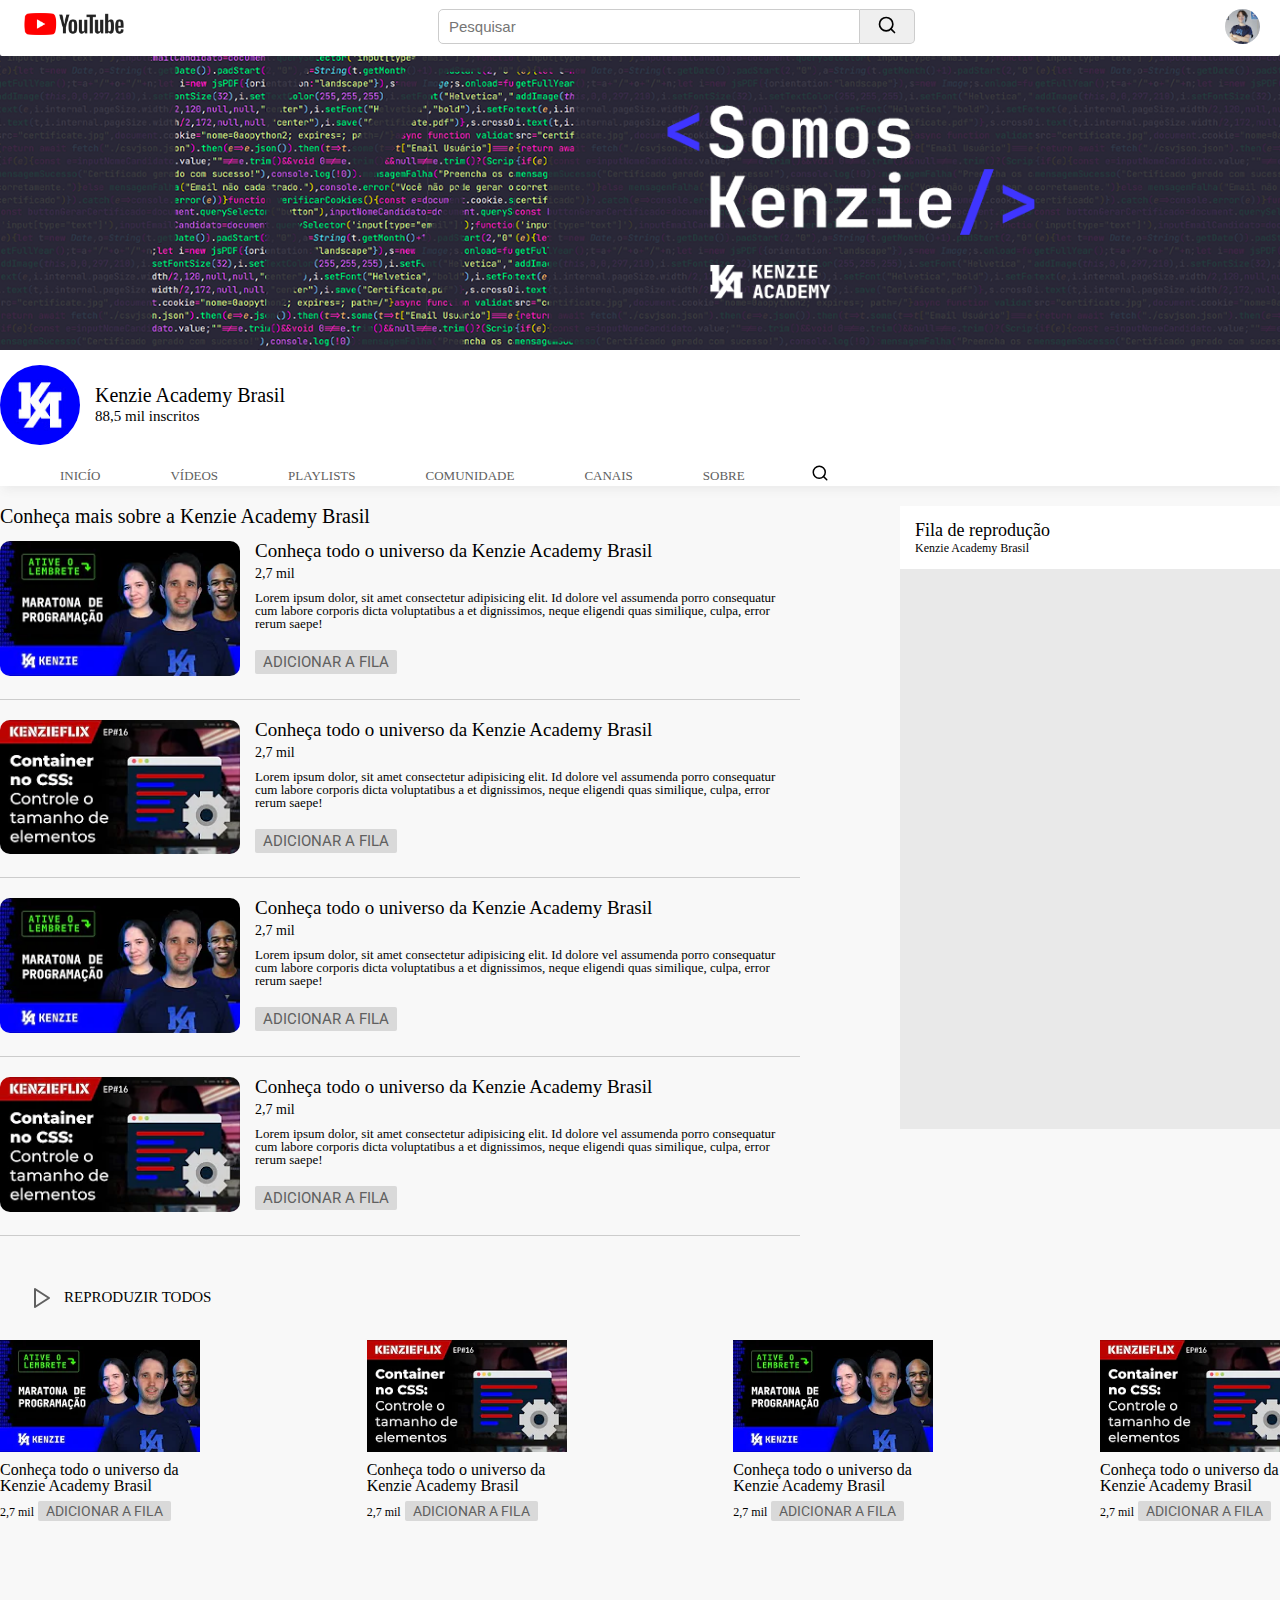
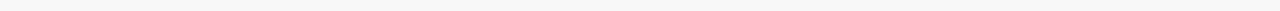
<file: index.html>
<!DOCTYPE html>
<html lang="pt-br">
    <head>
        <meta charset="UTF-8">
        <meta http-equiv="X-UA-Compatible" content="IE=edge">
        <meta name="viewport" content="width=device-width, initial-scale=1.0">
        <title>Youtube</title>
        <link rel="stylesheet" href="estilo.css"> 
        <link rel="preconnect" href="https://fonts.googleapis.com">
        <link rel="preconnect" href="https://fonts.gstatic.com" crossorigin>
        <link href="https://fonts.googleapis.com/css2?family=Roboto:wght@100;300;400;500;700&display=swap" rel="stylesheet">
        <link rel="stylesheet" href="reset.css">
    </head>

    <body>
        <header class="cabecalho">
            <!--LOGO-->
            
            <div class="coluna">
                <figure>
                    <a href="https://www.youtube.com/" target="_blank">
                    <img id="fotoYoutube" target="_b" src="./img/logo.png" alt="Youtube"></a>
                </figure>
            </div>

            <!--ABA DE PESQUISA-->
            <div class="colunaPesquisa">
                <div class="pesquisa">
                    <input type="text" name="pesquisa" id="pesquisa" placeholder="Pesquisar" >
                    <button>
                        <img width="13px" src="./img/pesquisa.svg" alt="">
                    </button>
                </div>
            </div>

            <!--foto do usuario-->
            <div class="colunaFoto">
                <figure class="imagemUsuario">
                    <a href="https://www.youtube.com/" target="_blank">
                    <img src="./img/usuario.jpg" alt="foto usuario" id="fotoUsuario">
                    </a>
                </figure>
            </div>
        </header>

        <main>
            <div class="AbaDestaque">
                <!--BANNER-->
                <div class="destaqueCanal"></div>

                <!--ABA DO CANAL-->
                <section class="secaoCanal">

                    <!--LOGO DO CANAL-->
                    <div class="conteiner">
                        <div class="detalheCanal">
                            <figure>
                                <img src="./img/logocanal.jpg" alt="Kenzie Academy Brasil">
                            </figure>

                            <!--NOME E INSCRITOS-->
                            <div class="detalheCanal_info">
                                <h1>Kenzie Academy Brasil</h1>
                                <p>88,5 mil inscritos</p>
                            </div>
                        </div>
                        <!--PARTE DE MENU DO CANAL-->
                        <!--tag NAV serve para indicar que naquela area tem navegação por meio de links-->
                        <nav class="navegacaoCanal">
                            <ul>
                                <li>
                                    <a href="">inicío</a>
                                </li>

                                <li>
                                    <a href="">Vídeos</a>
                                </li>

                                <li>
                                    <a href="">Playlists</a>
                                </li>

                                <li>
                                    <a href="">Comunidade</a>
                                </li>

                                <li>
                                    <a href="">Canais</a>
                                </li>

                                <li>
                                    <a href="">Sobre</a>
                                </li>

                                <li>
                                    <button>
                                        <img src="./img/pesquisa.svg" alt="lupa pesquisa">
                                    </button>
                                </li>
                            </ul>
                        </nav>
                    </div>
                </section>
            </div>
            <!--ABA DESTAQUE -->
            <div class="containerDeVideos">

                <!--COLUNA DA ESQUERDA-->
                <div class="coluna">
                    <section class="secaoVideosDestaque">
                        <h2>Conheça mais sobre a Kenzie Academy Brasil</h2>
                        <ul class="Listavideos">
                        </ul>
                    </section>
                </div>

                <!--COLUNA DA DIREITA-->
                <div class="coluna2">
                    <section class="secaoAdicionarFila">
                        <header class="aFila">
                            <h2>Fila de reprodução</h2>
                            <P>Kenzie Academy Brasil</P>
                        </header>
                        <ul class="secaoAFila">    
                        </ul>
                    </section>
                </div>
            </div>
        
            <section class="secaoTodosVideos">
                <div class="container"></div>
                    <header class="reproducao">
                        <h2><img src="./img/play.svg" alt=""> Reproduzir todos</h2>
                    </header>
                    <ul class="Listavideos2"></ul>
                </div>
            </section>
            <script src="Script.js"></script>
            <script src="./aula/aula.js"></script>
        </main>
    </body>
</html>
</file>
<file: estilo.css>
body{
    font-family: 'Roboto', sans-serif;
}

.cabecalho{
    display: flex;
    justify-content: space-between;
    padding: 9px 20px;
    top: 0;
    position: fixed;
    width: 100%;
    background-color: #ffffff;
    border-radius: 2px;
    
}
.cabecalho .coluna{
    padding: 4px;
}

.coluna figure{}
.coluna figure a{}
.coluna figure a img{
    width: 100px;
}

.pesquisa{
    display: flex;
    height: 35px;
}
.pesquisa input{
    width: 400px;
    padding: 10px;
    border-radius: 5px 0 0 5px;
    border: 1px solid #cccccc;
    font-size: 15px;
}
.pesquisa button{
    border-radius: 0 5px 5px 0;
    border: 1px solid #cccccc;
    width: 55px;
    border-left: none;
}
.pesquisa button img{
    width: 20px
}

.imagemUsuario{}
.imagemUsuario a{}
.imagemUsuario a img{
    width: 35px;
    border-radius: 100%;
}

.destaqueCanal{
    background-image: url(./img/destaque.png);
    background-position: center;
    background-size: cover;
    background-repeat: no-repeat;
    height: 300px;
    margin-top: 50px ;
}
.destaqueCanal img{}

.conteiner{
    /* QUANDO VOCE COLOCAR UMA LARGURA DE 1300 O NAVEGADOR APOS VOCE DECLARAR A MARGEM
    AUTOMATICA VAI FAZER COM QUE O ELEMENTO FIQUE NO CENTRO E COMO SAO 1300 VAI FICAR
    NA POSIÇÃO IDEAL, SE COLOCAR UM VALOR MAIS BAIXO ELE VAI FICAR TOTALMENTE NO MEIO */
    margin: 0 auto;
    width: 1300px;
}
.detalheCanal{
    margin-top: 15px;
    display: flex;
    margin-bottom: 15px;
    
}
.detalheCanal figure{
    margin-right:15px;
}
.detalheCanal figure img{
    border-radius: 100%;
    width: 80px;
}

.detalheCanal_info{
    margin-top: 20px;
}
.detalheCanal .detalheCanal_info h1{
    font-size: 20px;
    margin-bottom: 4px;
}
.detalheCanal_info p{
    font-size: 15px;
}

.navegacaoCanal{
}
.navegacaoCanal ul{
    display: flex;
    align-items: center;
    
}
.navegacaoCanal ul li{
    margin-left: 50px;
}
.navegacaoCanal ul li a{
    color: #606060;
    text-decoration: none;
    padding: 0 10px;
    display: inline-block;
    text-transform: uppercase;
    font-size: 13px;
}
.navegacaoCanal ul li button{
    border: none;
    background-color: transparent ;
}
.navegacaoCanal ul li button img{
    width: 18px;
}

main{
    background-color: #f8f8f8;
    padding-bottom: 90px;
    
}
.AbaDestaque{
    background-color: #ffffff;
    box-shadow: 3px 3px 10px #e9e9e9;
    margin-bottom: 20px;
}
.containerDeVideos{
    width: 1300px;
    margin: 0 auto;
    display: flex;
    justify-content: space-between;
}
.containerDeVideos .coluna{
    width: 800px;
}
.coluna .secaoVideosDestaque{
}

.secaoVideosDestaque h2{
    margin-bottom: 15px;
    font-size: 20px;
}
.secaoVideosDestaque ul{
    
}
.secaoVideosDestaque ul li{
    display: flex;
    border-bottom: 1px solid #cccccc ;
    padding-bottom: 20px;
    margin-bottom: 20px;
}
.secaoVideosDestaque li figure{}
.secaoVideosDestaque li figure a{
    display: inline-block;
}
.secaoVideosDestaque li figure a img{
    width: 240px;
    border-radius: 10px;
}

.secaoVideosDestaque div{
    margin-left: 15px;
}
.secaoVideosDestaque div h3{
    font-size: 19px;
    margin-bottom: 5px;
}
.secaoVideosDestaque span{
    font-size: 14px;

}
.secaoVideosDestaque p{
    margin-top: 10px;
    margin-bottom: 20px;
    font-size: 13px;
}
.secaoVideosDestaque .adicionar{
    border:none;
    background-color: #d9d9d9;
    font-size: 15px;
    padding: 3px 8px;
    border-radius: 2px;
    cursor: pointer;
    color: #606060;
    font-family: 'Roboto', sans-serif;
}

.coluna2{
    width: 400px;
   
}
.coluna2 section.secaoAdicionarFila{
    background-color: #e9e9e9;
}
.coluna2 section header{
    background-color: #ffffff;
    padding: 15px;
}
.aFila{
}
.aFila h2{
    font-size: 18px;
    margin-bottom: 3px;
}
.aFila p{
    font-size: 12px;
}

.secaoAdicionarFila ul{
    padding: 10px 10px;
    height: 560px;
    overflow-y: scroll;
}
.secaoAdicionarFila ul li{
    display: flex;
    margin-bottom: 10px;
}
.secaoAdicionarFila ul li figure{}
.secaoAdicionarFila ul li figure a{}
.secaoAdicionarFila ul li figure a img{
    width: 100px;
}
.secaoAdicionarFila ul li div{
    margin-left: 8px;
}
.secaoAdicionarFila ul li div h3{}
.secaoAdicionarFila ul li div span{
    display: none;
}
.secaoAdicionarFila ul li div p{
    display: none;
}
.secaoAdicionarFila ul li div .adicionar{
    display: none;
} 
/* --------------------------------SEÇÃO REPRODUZIR TODOS------------------------- */

.secaoTodosVideos{
    width: 1300px;
    margin: 0 auto;
    justify-content: space-between;
}

.container{
}

.reproducao{  
}
.reproducao h2{
    text-transform: uppercase;
    font-size: 15px;
    align-items: center;
    display: flex;
    padding: 30px;
}
.reproducao h2 img{
    margin-right: 10px;
}

.Listavideos2{
    display: flex;
    justify-content: space-between;
}
.Listavideos2 li{
    width: 200px;
}
.Listavideos2 li figure{}
.Listavideos2 li figure a{}
.Listavideos2 li figure a img{
    width: 100%;
    margin-bottom: 7px;
}

.Listavideos2 li div{}
.Listavideos2 li div h3{
    margin-bottom: 7px;
}
.Listavideos2 li div span{
    font-size: 12px;
    margin-top: 7px;
}
.Listavideos2 li div p{
    margin-top: 7px;
    display: none;
}
.Listavideos2 li div button{
    border:none;
    background-color: #d9d9d9;
    font-size: 14px;
    padding: 2px 8px;
    border-radius: 2px;
    cursor: pointer;
    color: #606060;
    font-family: 'Roboto', sans-serif;
}
</file>
